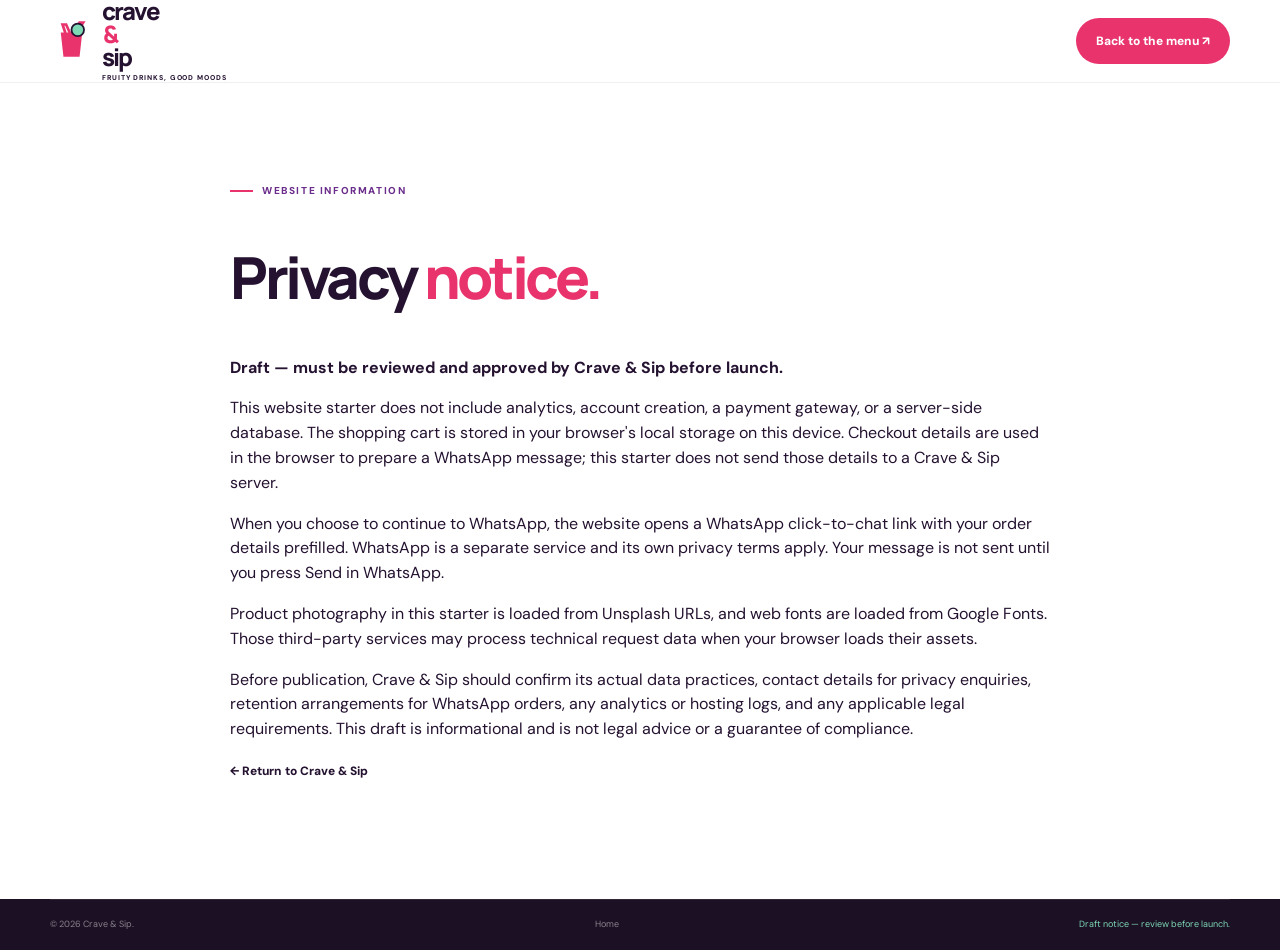
<file: privacy.html>
<!doctype html>
<html lang="en">
<head>
  <meta charset="utf-8">
  <meta name="viewport" content="width=device-width, initial-scale=1">
  <meta name="description" content="Draft privacy notice for the Crave & Sip website starter.">
  <title>Privacy Notice — Crave & Sip</title>
  <link rel="stylesheet" href="styles.css">
</head>
<body>
  <header class="site-header">
    <div class="container nav-wrap">
      <a class="brand" href="index.html#home" aria-label="Crave and Sip home">
        <span class="brand-mark" aria-hidden="true"><svg viewBox="0 0 48 48"><path d="M12 14h24l-3 27H15z" fill="currentColor"/><path d="M17 14 14 5h4l4 9M28 14l5-11h4l-7 11" fill="none" stroke="currentColor" stroke-width="3" stroke-linecap="round"/><circle cx="31" cy="11" r="7" fill="#7ED9B5" stroke="#241230" stroke-width="2"/></svg></span>
        <span class="brand-type">crave<span>&</span>sip<small>FRUITY DRINKS, GOOD MOODS</small></span>
      </a>
      <a class="button button-pink" href="index.html#menu">Back to the menu ↗</a>
    </div>
  </header>
  <main class="section-pad">
    <article class="container" style="max-width:820px">
      <p class="eyebrow"><span class="eyebrow-line"></span> WEBSITE INFORMATION</p>
      <h1 style="font:800 clamp(38px,6vw,58px)/1.05 var(--heading-font);letter-spacing:-.06em">Privacy <em style="color:var(--berry-pink);font-style:normal">notice.</em></h1>
      <p><strong>Draft — must be reviewed and approved by Crave & Sip before launch.</strong></p>
      <p>This website starter does not include analytics, account creation, a payment gateway, or a server-side database. The shopping cart is stored in your browser's local storage on this device. Checkout details are used in the browser to prepare a WhatsApp message; this starter does not send those details to a Crave & Sip server.</p>
      <p>When you choose to continue to WhatsApp, the website opens a WhatsApp click-to-chat link with your order details prefilled. WhatsApp is a separate service and its own privacy terms apply. Your message is not sent until you press Send in WhatsApp.</p>
      <p>Product photography in this starter is loaded from Unsplash URLs, and web fonts are loaded from Google Fonts. Those third-party services may process technical request data when your browser loads their assets.</p>
      <p>Before publication, Crave & Sip should confirm its actual data practices, contact details for privacy enquiries, retention arrangements for WhatsApp orders, any analytics or hosting logs, and any applicable legal requirements. This draft is informational and is not legal advice or a guarantee of compliance.</p>
      <p><a class="text-link" href="index.html#home">← Return to Crave & Sip</a></p>
    </article>
  </main>
  <footer class="site-footer"><div class="container footer-bottom"><span>© <span id="year"></span> Crave & Sip.</span><a href="index.html">Home</a><span class="footer-note">Draft notice — review before launch.</span></div></footer>
  <script>document.getElementById("year").textContent = new Date().getFullYear();</script>
</body>
</html>
</file>
<file: styles.css>
@import url('https://fonts.googleapis.com/css2?family=DM+Sans:wght@400;500;600;700&family=Manrope:wght@400;500;600;700;800&display=swap');

:root {
  --berry-pink: #E8336D;
  --grape-purple: #6B2D8B;
  --soft-blush: #FFF0F4;
  --mint: #7ED9B5;
  --dark-ink: #241230;
  --white: #FFFFFF;
  --cream: #FFFBFC;
  --muted: #776C7A;
  --border: #E9DDE4;
  --heading-font: 'Manrope', 'Arial Rounded MT Bold', sans-serif;
  --body-font: 'DM Sans', Arial, sans-serif;
  --container: 1180px;
  --radius-card: 24px;
  --shadow-soft: 0 18px 60px rgba(36, 18, 48, .09);
}

* { box-sizing: border-box; }
html { scroll-behavior: smooth; scroll-padding-top: 100px; }
body { margin: 0; color: var(--dark-ink); background: var(--white); font-family: var(--body-font); font-size: 16px; line-height: 1.55; -webkit-font-smoothing: antialiased; }
body.overlay-open { overflow: hidden; }
img { display: block; max-width: 100%; }
a { color: inherit; text-decoration: none; }
button, input, textarea { font: inherit; }
button, a { -webkit-tap-highlight-color: transparent; }
button { color: inherit; }
button:focus-visible, a:focus-visible, input:focus-visible, textarea:focus-visible, summary:focus-visible { outline: 3px solid var(--grape-purple); outline-offset: 3px; }
::selection { background: var(--mint); color: var(--dark-ink); }
.container { width: min(var(--container), calc(100% - 48px)); margin-inline: auto; }
.section-pad { padding-block: 100px; }
.skip-link { position: absolute; left: 12px; top: -80px; z-index: 999; padding: 10px 16px; background: var(--dark-ink); color: white; border-radius: 8px; }
.skip-link:focus { top: 12px; }
.announcement { min-height: 36px; display: flex; align-items: center; justify-content: center; gap: 9px; padding: 7px 18px; color: var(--white); background: var(--dark-ink); font-size: 11px; letter-spacing: .04em; text-align: center; }
.announcement a { font-weight: 700; color: var(--mint); margin-left: 8px; }
.announcement-dot { width: 6px; height: 6px; border-radius: 50%; background: var(--mint); }
.site-header { position: sticky; top: 0; z-index: 30; background: rgba(255,255,255,.94); border-bottom: 1px solid rgba(36,18,48,.07); backdrop-filter: blur(14px); }
.nav-wrap { min-height: 82px; display: flex; align-items: center; justify-content: space-between; gap: 28px; }
.brand { display: inline-flex; align-items: center; gap: 9px; flex-shrink: 0; color: var(--dark-ink); }
.brand-mark { display: inline-flex; width: 43px; height: 43px; align-items: center; justify-content: center; color: var(--berry-pink); }
.brand-mark svg { width: 100%; height: 100%; }
.brand-type { display: flex; flex-direction: column; font-family: var(--heading-font); font-size: 24px; font-weight: 800; letter-spacing: -.08em; line-height: .95; }
.brand-type > span { color: var(--berry-pink); padding-inline: 1px; }
.brand-type small { margin-top: 6px; font-family: var(--body-font); font-size: 7px; font-weight: 700; letter-spacing: .13em; }
.primary-nav { display: flex; align-items: center; gap: clamp(16px, 2.2vw, 32px); margin-left: auto; }
.primary-nav a { font-size: 12px; font-weight: 700; transition: color .2s; }
.primary-nav a:hover { color: var(--berry-pink); }
.nav-actions { display: flex; align-items: center; gap: 16px; }
.cart-trigger { border: 0; background: transparent; display: flex; align-items: center; gap: 7px; padding: 8px 0; font-size: 12px; font-weight: 700; cursor: pointer; }
.cart-trigger svg { width: 20px; height: 20px; }
.cart-count { display: inline-flex; min-width: 20px; height: 20px; padding-inline: 5px; justify-content: center; align-items: center; border-radius: 100px; background: var(--soft-blush); color: var(--berry-pink); font-size: 10px; font-weight: 800; }
.button { display: inline-flex; justify-content: center; align-items: center; gap: 15px; min-height: 46px; padding: 12px 20px; border: 0; border-radius: 100px; font-size: 12px; font-weight: 800; cursor: pointer; transition: transform .2s, box-shadow .2s, background .2s; }
.button:hover { transform: translateY(-2px); box-shadow: 0 8px 24px rgba(36,18,48,.13); }
.button:disabled { opacity: .45; cursor: not-allowed; transform: none; box-shadow: none; }
.button-pink { color: var(--white); background: var(--berry-pink); }
.button-pink:hover { background: #d72660; }
.button-dark { color: var(--white); background: var(--dark-ink); }
.button-mint { color: var(--dark-ink); background: var(--mint); }
.button-large { min-height: 54px; padding-inline: 26px; }
.button-full { width: 100%; }
.nav-order { padding: 11px 17px; min-height: 42px; font-size: 11px; }
.menu-toggle { display: none; }

.hero { position: relative; overflow: hidden; padding-top: 82px; padding-bottom: 68px; background: var(--soft-blush); }
.hero-grid { display: grid; grid-template-columns: 1.02fr .98fr; align-items: center; gap: 52px; position: relative; z-index: 2; }
.eyebrow { display: flex; align-items: center; gap: 9px; margin: 0 0 18px; color: var(--grape-purple); font-size: 10px; font-weight: 800; letter-spacing: .16em; }
.eyebrow-line { display: inline-block; width: 23px; height: 2px; background: var(--berry-pink); }
.hero h1, h2, h3, p { margin-top: 0; }
.hero h1 { margin-bottom: 22px; font-family: var(--heading-font); font-size: clamp(43px, 5.1vw, 69px); line-height: 1.04; letter-spacing: -.065em; font-weight: 800; }
h1 em, h2 em { color: var(--berry-pink); font-style: normal; }
.hero h1 > span { color: var(--grape-purple); }
.hero-description { max-width: 470px; margin-bottom: 28px; color: #66566C; font-size: 15px; line-height: 1.8; }
.hero-actions { display: flex; flex-wrap: wrap; align-items: center; gap: 22px; }
.text-link { display: inline-flex; align-items: center; gap: 9px; color: var(--dark-ink); font-size: 12px; font-weight: 800; }
.text-link:hover { color: var(--berry-pink); }
.text-link-purple { color: var(--grape-purple); }
.hero-footnote { display: flex; align-items: center; gap: 9px; margin-top: 34px; color: #796B7D; font-size: 10px; font-weight: 600; }
.sparkle { color: var(--berry-pink); font-size: 18px; }
.footnote-divider { width: 22px; height: 1px; background: #D8C5D0; }
.hero-visual { position: relative; min-height: 480px; }
.hero-photo { position: absolute; overflow: hidden; border: 7px solid var(--white); box-shadow: var(--shadow-soft); }
.hero-photo img { width: 100%; height: 100%; object-fit: cover; }
.hero-photo-main { width: 72%; height: 410px; top: 18px; right: 4%; border-radius: 170px 170px 34px 34px; transform: rotate(3deg); }
.hero-photo-small { width: 39%; height: 200px; bottom: 12px; left: 0; border-radius: 100px 100px 28px 28px; transform: rotate(-7deg); }
.hero-sticker { position: absolute; z-index: 3; display: flex; align-items: center; justify-content: center; flex-direction: column; width: 98px; height: 98px; border-radius: 50%; text-align: center; font-family: var(--heading-font); font-size: 11px; font-weight: 800; line-height: 1.15; box-shadow: 0 10px 30px rgba(36,18,48,.13); }
.hero-sticker b { margin-top: 5px; font-size: 17px; }
.sticker-pink { top: 35px; left: 1%; color: var(--white); background: var(--berry-pink); transform: rotate(-12deg); }
.sticker-mint { right: -2%; bottom: 64px; color: var(--dark-ink); background: var(--mint); transform: rotate(10deg); }
.hero-caption { position: absolute; right: 8%; bottom: -3px; display: flex; align-items: center; gap: 7px; color: var(--dark-ink); font-size: 10px; font-weight: 700; }
.caption-dot { width: 7px; height: 7px; border-radius: 50%; background: var(--berry-pink); }
.hero-orbit { position: absolute; border: 1px solid rgba(107,45,139,.12); border-radius: 50%; pointer-events: none; }
.orbit-one { width: 480px; height: 480px; right: -180px; top: -240px; }
.orbit-two { width: 340px; height: 340px; left: -250px; bottom: -210px; }
.hero-bottom-bar { display: flex; justify-content: space-between; gap: 18px; margin: 60px auto 0; padding-top: 18px; border-top: 1px solid #EAD8E2; color: #8A7587; font-size: 9px; font-weight: 800; letter-spacing: .15em; width: min(var(--container), calc(100% - 48px)); }

.menu-section { background: var(--white); }
.section-heading { display: flex; justify-content: space-between; align-items: end; gap: 32px; }
.section-heading h2, .promise-copy h2, .faq-intro h2 { margin-bottom: 12px; font-family: var(--heading-font); font-size: clamp(35px, 4vw, 52px); line-height: 1.08; letter-spacing: -.06em; }
.section-intro { margin-bottom: 0; color: var(--muted); font-size: 13px; }
.menu-heading-note { display: flex; align-items: center; gap: 10px; padding: 13px 17px; border: 1px solid var(--border); border-radius: 15px; color: var(--muted); font-size: 10px; line-height: 1.5; }
.menu-heading-note strong { color: var(--dark-ink); font-size: 11px; }
.note-star { color: var(--berry-pink); font-size: 26px; }
.provisional-notice { display: flex; align-items: flex-start; gap: 10px; margin-top: 28px; padding: 12px 15px; border: 1px solid #F2D4DF; border-radius: 12px; color: #6B4B5A; background: #FFFAFC; font-size: 11px; line-height: 1.6; }
.provisional-notice > span:first-child { color: var(--berry-pink); font-size: 15px; }
.menu-toolbar { display: flex; justify-content: space-between; align-items: center; gap: 20px; margin: 30px 0 20px; }
.filter-list { display: flex; flex-wrap: wrap; gap: 8px; }
.filter-button { padding: 9px 15px; border: 1px solid var(--border); border-radius: 100px; background: var(--white); color: #746778; font-size: 11px; font-weight: 700; cursor: pointer; transition: all .2s; }
.filter-button:hover, .filter-button.is-active { border-color: var(--dark-ink); background: var(--dark-ink); color: var(--white); }
.menu-count { color: var(--muted); font-size: 10px; white-space: nowrap; }
.product-grid { display: grid; grid-template-columns: repeat(4, minmax(0, 1fr)); gap: 22px; }
.product-card { min-width: 0; overflow: hidden; border: 1px solid #EFE6EB; border-radius: 18px; background: var(--white); transition: transform .25s, box-shadow .25s; }
.product-card:hover { transform: translateY(-4px); box-shadow: var(--shadow-soft); }
.product-image { position: relative; height: 225px; overflow: hidden; background: var(--soft-blush); }
.product-image img { width: 100%; height: 100%; object-fit: cover; transition: transform .5s; }
.product-card:hover .product-image img { transform: scale(1.05); }
.product-image-berry { background: #F8D5E0; }
.product-image-mint { background: #D8F4E8; }
.product-image-purple { background: #E9D7F0; }
.product-image-orange { background: #FFE0C6; }
.product-image-yellow { background: #FFF1BD; }
.product-image-pink { background: #FFE0EA; }
.product-badge { position: absolute; top: 12px; left: 12px; padding: 6px 9px; border-radius: 100px; background: rgba(255,255,255,.92); color: var(--dark-ink); font-size: 9px; font-weight: 800; }
.quick-add { position: absolute; right: 12px; bottom: 12px; display: grid; place-items: center; width: 38px; height: 38px; border: 0; border-radius: 50%; background: var(--berry-pink); color: white; font-size: 25px; line-height: 1; cursor: pointer; box-shadow: 0 5px 15px rgba(36,18,48,.15); }
.quick-add:hover { background: var(--dark-ink); }
.product-info { padding: 17px 16px 15px; }
.product-meta { display: flex; justify-content: space-between; gap: 10px; color: #8E7F90; font-size: 9px; font-weight: 700; text-transform: uppercase; letter-spacing: .08em; }
.product-info h3 { margin: 8px 0 6px; font-family: var(--heading-font); font-size: 16px; line-height: 1.25; letter-spacing: -.04em; }
.product-info p { min-height: 42px; margin-bottom: 15px; color: var(--muted); font-size: 10px; line-height: 1.6; }
.product-buy { display: flex; justify-content: space-between; align-items: center; gap: 8px; padding-top: 12px; border-top: 1px solid #F0E7EC; }
.product-buy strong { font-family: var(--heading-font); font-size: 14px; white-space: nowrap; }
.add-button { display: inline-flex; align-items: center; gap: 6px; border: 0; background: transparent; color: var(--berry-pink); font-size: 10px; font-weight: 800; cursor: pointer; white-space: nowrap; }
.add-button span { font-size: 17px; }
.menu-bottom { display: flex; justify-content: space-between; align-items: center; gap: 20px; margin-top: 34px; padding-top: 25px; border-top: 1px solid var(--border); }
.menu-bottom p { margin: 0; color: var(--muted); font-size: 12px; }

.promise-section { background: var(--soft-blush); }
.promise-grid { display: grid; grid-template-columns: .9fr 1.1fr; align-items: center; gap: clamp(45px, 8vw, 110px); }
.promise-visual { position: relative; min-height: 510px; }
.promise-visual > img { width: 86%; height: 480px; object-fit: cover; border-radius: 180px 180px 24px 24px; }
.promise-stamp { position: absolute; right: 0; bottom: 18px; display: flex; flex-direction: column; align-items: center; justify-content: center; width: 155px; height: 155px; border: 7px solid var(--soft-blush); border-radius: 50%; background: var(--mint); text-align: center; transform: rotate(9deg); }
.promise-stamp span { font-size: 8px; font-weight: 800; letter-spacing: .13em; }
.promise-stamp strong { margin: 5px 0; font-family: var(--heading-font); font-size: 22px; line-height: .95; letter-spacing: -.06em; }
.promise-copy > p:not(.eyebrow) { color: #6E6072; font-size: 13px; line-height: 1.9; }
.promise-copy .text-link { margin-top: 8px; }
.promise-values { display: grid; grid-template-columns: repeat(3, 1fr); gap: 15px; margin-top: 37px; padding-top: 23px; border-top: 1px solid #E6D1DC; }
.promise-values > div { display: flex; flex-direction: column; align-items: flex-start; gap: 5px; }
.value-icon { display: grid; place-items: center; width: 31px; height: 31px; margin-bottom: 4px; border-radius: 10px; font-size: 15px; font-weight: 800; }
.value-pink { background: #FAD0DE; color: var(--berry-pink); }
.value-purple { background: #E7D8F0; color: var(--grape-purple); }
.value-mint { background: #D2F4E6; color: #276C54; }
.promise-values strong { font-family: var(--heading-font); font-size: 11px; }
.promise-values small { color: var(--muted); font-size: 9px; line-height: 1.4; }

.moments-section { background: var(--white); }
.moments-heading { margin-bottom: 32px; }
.moments-heading .section-intro { max-width: 240px; line-height: 1.8; }
.moments-grid { display: grid; grid-template-columns: repeat(3, 1fr); gap: 18px; }
.moment-card { position: relative; display: flex; min-height: 310px; flex-direction: column; justify-content: space-between; overflow: hidden; padding: 23px; border-radius: 20px; isolation: isolate; transition: transform .2s; }
.moment-card:hover { transform: translateY(-4px); }
.moment-card::after { content: ""; position: absolute; z-index: -1; inset: 0; background: linear-gradient(180deg, rgba(36,18,48,.02) 15%, rgba(36,18,48,.75) 100%); }
.moment-student { background: #E8336D url('https://images.unsplash.com/photo-1532634896-26909d0d4b4c?auto=format&fit=crop&w=800&q=80') center/cover; }
.moment-work { background: #6B2D8B url('https://images.unsplash.com/photo-1527761939622-911b9b4f9e8c?auto=format&fit=crop&w=800&q=80') center/cover; }
.moment-party { background: #E8A13A url('https://images.unsplash.com/photo-1497534446932-c925b458314e?auto=format&fit=crop&w=800&q=80') center/cover; }
.moment-number { align-self: flex-start; padding: 7px 10px; border: 1px solid rgba(255,255,255,.55); border-radius: 100px; color: white; font-size: 8px; font-weight: 800; letter-spacing: .13em; }
.moment-card h3 { margin-bottom: 5px; color: white; font-family: var(--heading-font); font-size: 27px; line-height: 1.1; letter-spacing: -.05em; }
.moment-card p { max-width: 230px; margin-bottom: 14px; color: rgba(255,255,255,.85); font-size: 11px; }
.moment-arrow { display: inline-grid; place-items: center; width: 35px; height: 35px; border-radius: 50%; background: var(--mint); color: var(--dark-ink); font-size: 18px; font-weight: 800; }

.group-section { padding-top: 45px; padding-bottom: 100px; }
.group-panel { display: grid; grid-template-columns: 1fr .92fr; gap: 35px; align-items: center; overflow: hidden; padding: 58px; border-radius: 28px; background: var(--grape-purple); color: white; }
.eyebrow-light { color: var(--mint); }
.eyebrow-light .eyebrow-line { background: var(--mint); }
.group-copy h2, .closing-inner h2 { margin-bottom: 20px; font-family: var(--heading-font); font-size: clamp(42px, 4.5vw, 60px); line-height: .99; letter-spacing: -.065em; }
.group-copy h2 em, .closing-inner h2 em { color: var(--mint); }
.group-copy > p:not(.eyebrow) { max-width: 440px; margin-bottom: 20px; color: rgba(255,255,255,.8); font-size: 12px; line-height: 1.85; }
.group-list { display: grid; grid-template-columns: 1fr 1fr; gap: 9px 12px; margin: 0 0 28px; padding: 0; list-style: none; color: white; font-size: 10px; }
.group-list li { display: flex; gap: 7px; align-items: flex-start; }
.group-list li span { color: var(--mint); font-weight: 800; }
.group-small { display: block; margin-top: 13px; color: rgba(255,255,255,.62); font-size: 9px; }
.group-visual { position: relative; min-height: 380px; }
.group-visual > img { position: absolute; inset: 0; width: 100%; height: 100%; object-fit: cover; border: 7px solid rgba(255,255,255,.18); border-radius: 160px 160px 24px 24px; }
.group-badge { position: absolute; right: -12px; bottom: 0; display: flex; flex-direction: column; align-items: center; justify-content: center; width: 135px; height: 135px; border: 7px solid var(--grape-purple); border-radius: 50%; background: var(--berry-pink); text-align: center; transform: rotate(9deg); }
.group-badge span { font-size: 7px; font-weight: 800; letter-spacing: .13em; }
.group-badge strong { margin: 6px 0; font-family: var(--heading-font); font-size: 20px; line-height: .95; letter-spacing: -.06em; }

.faq-section { background: var(--soft-blush); }
.faq-layout { display: grid; grid-template-columns: .75fr 1.25fr; gap: clamp(45px, 8vw, 100px); }
.faq-intro > p:not(.eyebrow) { max-width: 290px; margin: 18px 0 22px; color: var(--muted); font-size: 12px; line-height: 1.8; }
.faq-list details { border-bottom: 1px solid #E6D3DE; }
.faq-list details:first-child { border-top: 1px solid #E6D3DE; }
.faq-list summary { display: flex; justify-content: space-between; align-items: center; gap: 18px; padding: 20px 0; font-family: var(--heading-font); font-size: 13px; font-weight: 800; cursor: pointer; list-style: none; }
.faq-list summary::-webkit-details-marker { display: none; }
.faq-list summary span { display: grid; place-items: center; flex: 0 0 26px; width: 26px; height: 26px; border: 1px solid #E2C8D5; border-radius: 50%; color: var(--berry-pink); font-size: 18px; font-weight: 400; transition: transform .2s; }
.faq-list details[open] summary span { transform: rotate(45deg); }
.faq-list details p { max-width: 610px; padding: 0 40px 18px 0; margin-bottom: 0; color: #746778; font-size: 11px; line-height: 1.85; }

.closing-section { overflow: hidden; background: var(--dark-ink); color: white; text-align: center; }
.closing-inner { position: relative; padding-block: 95px 100px; }
.closing-spark { display: grid; place-items: center; width: 48px; height: 48px; margin: 0 auto 20px; border-radius: 50%; background: var(--berry-pink); color: white; font-size: 24px; }
.closing-inner .eyebrow { justify-content: center; }
.closing-inner h2 { margin-bottom: 18px; font-size: clamp(46px, 5.4vw, 70px); }
.closing-inner > p:not(.eyebrow) { max-width: 400px; margin: 0 auto 27px; color: rgba(255,255,255,.68); font-size: 12px; }
.closing-fruit { position: absolute; color: var(--berry-pink); opacity: .8; }
.fruit-one { top: 90px; left: 12%; font-size: 95px; transform: rotate(-17deg); }
.fruit-two { right: 13%; bottom: 75px; color: var(--mint); font-size: 90px; }

.site-footer { background: #1C1024; color: white; }
.footer-main { display: grid; grid-template-columns: 1.2fr .65fr .95fr 1fr; gap: 38px; padding-block: 54px 44px; }
.brand-footer { color: white; }
.brand-footer .brand-type { color: white; }
.footer-brand-block > p { margin: 17px 0 0; color: rgba(255,255,255,.6); font-size: 11px; line-height: 1.8; }
.footer-links { display: flex; flex-direction: column; align-items: flex-start; gap: 11px; color: rgba(255,255,255,.63); font-size: 10px; }
.footer-links strong { margin-bottom: 5px; color: white; font-size: 11px; }
.footer-links a:hover { color: var(--mint); }
.footer-cta { display: flex; flex-direction: column; align-items: flex-start; gap: 12px; }
.footer-cta span { color: var(--mint); font-size: 9px; font-weight: 800; letter-spacing: .12em; }
.footer-cta a { padding-bottom: 5px; border-bottom: 1px solid var(--berry-pink); color: white; font-family: var(--heading-font); font-size: 13px; font-weight: 800; }
.footer-bottom { display: flex; justify-content: space-between; gap: 18px; padding-block: 18px; border-top: 1px solid rgba(255,255,255,.1); color: rgba(255,255,255,.48); font-size: 9px; }
.footer-bottom a:hover { color: white; }
.footer-note { color: var(--mint); }

.toast { position: fixed; z-index: 90; left: 50%; bottom: 26px; max-width: calc(100% - 32px); padding: 13px 19px; border-radius: 100px; background: var(--dark-ink); color: white; font-size: 12px; font-weight: 700; box-shadow: var(--shadow-soft); opacity: 0; pointer-events: none; transform: translate(-50%, 12px); transition: opacity .2s, transform .2s; }
.toast.is-visible { opacity: 1; transform: translate(-50%, 0); }

.drawer-backdrop { position: fixed; z-index: 50; inset: 0; background: rgba(24,10,29,.46); backdrop-filter: blur(3px); }
.cart-drawer { position: fixed; z-index: 51; top: 0; right: 0; display: flex; flex-direction: column; width: min(480px, 100%); height: 100dvh; background: white; box-shadow: -20px 0 70px rgba(36,18,48,.16); transform: translateX(105%); transition: transform .28s ease; }
.cart-drawer.is-open { transform: translateX(0); }
.drawer-header { display: flex; align-items: flex-start; justify-content: space-between; gap: 20px; padding: 28px 28px 22px; border-bottom: 1px solid var(--border); }
.drawer-header .eyebrow, .checkout-header .eyebrow { margin-bottom: 7px; font-size: 9px; }
.drawer-header h2, .checkout-header h2 { margin: 0; font-family: var(--heading-font); font-size: 28px; line-height: 1.1; letter-spacing: -.05em; }
.drawer-header h2 span { color: var(--berry-pink); }
.icon-button { display: grid; place-items: center; flex: 0 0 36px; width: 36px; height: 36px; border: 1px solid var(--border); border-radius: 50%; background: white; color: var(--dark-ink); font-size: 25px; line-height: 1; cursor: pointer; }
.drawer-content { flex: 1; overflow: auto; padding: 6px 28px 24px; }
.cart-line { display: grid; grid-template-columns: 78px minmax(0, 1fr) auto; gap: 13px; padding: 18px 0; border-bottom: 1px solid #F0E7EC; }
.cart-line > img { width: 78px; height: 88px; border-radius: 12px; object-fit: cover; background: var(--soft-blush); }
.cart-line-info { min-width: 0; }
.cart-line-info > strong { display: block; margin: 4px 0 3px; font-family: var(--heading-font); font-size: 12px; line-height: 1.3; }
.cart-line-info > small { color: var(--muted); font-size: 9px; }
.quantity-control { display: inline-flex; align-items: center; gap: 12px; margin-top: 10px; padding: 3px; border: 1px solid var(--border); border-radius: 100px; }
.quantity-control button { display: grid; place-items: center; width: 23px; height: 23px; border: 0; border-radius: 50%; background: var(--soft-blush); color: var(--dark-ink); font-size: 15px; cursor: pointer; }
.quantity-control span { min-width: 10px; text-align: center; font-size: 10px; font-weight: 800; }
.cart-line-end { display: flex; flex-direction: column; align-items: flex-end; gap: 14px; padding-top: 5px; }
.cart-line-end > strong { font-size: 11px; white-space: nowrap; }
.remove-item { padding: 0; border: 0; background: transparent; color: #9C7488; font-size: 9px; text-decoration: underline; cursor: pointer; }
.drawer-footer { padding: 21px 28px 24px; border-top: 1px solid var(--border); box-shadow: 0 -8px 30px rgba(36,18,48,.03); }
.drawer-footer.is-empty { display: none; }
.subtotal-row { display: flex; justify-content: space-between; align-items: center; font-size: 12px; }
.subtotal-row strong { font-family: var(--heading-font); font-size: 20px; }
.delivery-note { margin: 8px 0 17px; color: var(--muted); font-size: 10px; line-height: 1.6; }
.continue-link { display: block; width: 100%; margin-top: 13px; padding: 7px; border: 0; background: transparent; color: var(--grape-purple); font-size: 11px; font-weight: 800; text-align: center; cursor: pointer; }
.empty-cart { display: flex; min-height: 330px; flex-direction: column; align-items: center; justify-content: center; text-align: center; }
.empty-cart-icon { display: grid; place-items: center; width: 70px; height: 70px; margin-bottom: 18px; border-radius: 50%; background: var(--soft-blush); color: var(--berry-pink); font-size: 35px; }
.empty-cart h3 { max-width: 240px; margin-bottom: 8px; font-family: var(--heading-font); font-size: 20px; line-height: 1.2; }
.empty-cart p { max-width: 240px; margin-bottom: 20px; color: var(--muted); font-size: 11px; }

.checkout-modal, .order-preview-modal { position: fixed; z-index: 60; inset: 0; display: none; align-items: center; justify-content: center; overflow-y: auto; padding: 24px; background: rgba(24,10,29,.56); backdrop-filter: blur(4px); }
.checkout-modal.is-open, .order-preview-modal.is-open { display: flex; }
.checkout-card { width: min(720px, 100%); max-height: calc(100dvh - 48px); overflow: auto; padding: 30px; border-radius: 24px; background: white; box-shadow: 0 24px 90px rgba(24,10,29,.25); }
.checkout-header { display: flex; justify-content: space-between; align-items: flex-start; gap: 20px; margin-bottom: 25px; }
.checkout-header > div > p:last-child { margin: 9px 0 0; color: var(--muted); font-size: 11px; }
.form-grid { display: grid; grid-template-columns: 1fr 1fr; gap: 16px; }
.field { display: flex; flex-direction: column; gap: 6px; color: var(--dark-ink); font-size: 10px; font-weight: 800; }
.field > span { color: var(--berry-pink); }
.field > small:not(.field-error) { display: inline; color: var(--muted); font-size: 9px; font-weight: 500; }
.field-wide { grid-column: 1 / -1; }
.field input, .field textarea { width: 100%; min-height: 43px; padding: 11px 12px; border: 1px solid #E6D9E1; border-radius: 10px; background: #FFFCFD; color: var(--dark-ink); font-size: 11px; font-weight: 500; resize: vertical; }
.field input::placeholder, .field textarea::placeholder { color: #B2A5B1; }
.field input[aria-invalid="true"] { border-color: #C91E54; background: #FFF6F8; }
.field-error { min-height: 0; color: #B21C4A; font-size: 9px; font-weight: 600; }
.checkout-review { margin: 22px 0 12px; padding: 17px; border-radius: 14px; background: var(--soft-blush); }
.review-title, .checkout-review > div:not(.review-title) { display: flex; justify-content: space-between; gap: 16px; padding-block: 5px; font-size: 10px; }
.review-title { padding-bottom: 10px; border-bottom: 1px solid #E9D1DC; font-size: 11px; }
.review-title span { color: var(--muted); }
.checkout-review small { color: var(--muted); }
.review-subtotal { margin-top: 7px; padding-top: 11px !important; border-top: 1px solid #E9D1DC; font-size: 12px !important; }
.review-subtotal strong { font-family: var(--heading-font); font-size: 16px; }
.review-delivery strong { color: var(--grape-purple); font-size: 9px; }
.form-note { color: var(--muted); font-size: 10px; line-height: 1.7; }
.form-error-global { margin-bottom: 10px; color: #B21C4A; font-size: 11px; font-weight: 700; }
.reference-chip { display: inline-flex; margin-bottom: 18px; padding: 7px 11px; border-radius: 100px; background: var(--soft-blush); color: var(--grape-purple); font-size: 10px; font-weight: 800; }
.final-review-items { padding-block: 5px 12px; border-bottom: 1px solid var(--border); }
.final-review-row { display: flex; justify-content: space-between; gap: 18px; padding-block: 8px; font-size: 11px; }
.final-review-row small { display: block; color: var(--muted); font-size: 9px; }
.final-review-row strong { white-space: nowrap; }
.final-review-subtotal { padding-top: 15px; font-size: 13px; }
.final-review-subtotal strong { font-family: var(--heading-font); font-size: 18px; }
.final-customer { margin: 15px 0; padding: 15px; border-radius: 12px; background: #FFFAFC; font-size: 10px; }
.final-customer > strong { font-size: 11px; }
.final-customer p { margin: 5px 0 0; color: var(--muted); line-height: 1.6; overflow-wrap: anywhere; }
.preview-actions { margin-top: 18px; }

@media (max-width: 1050px) {
  .primary-nav { gap: 15px; }
  .primary-nav a { font-size: 11px; }
  .nav-actions { gap: 10px; }
  .nav-order { padding-inline: 13px; }
  .hero-grid { gap: 25px; }
  .hero-visual { min-height: 430px; }
  .hero-photo-main { height: 370px; }
  .product-grid { grid-template-columns: repeat(4, minmax(0, 1fr)); gap: 13px; }
  .product-image { height: 190px; }
  .product-info { padding: 14px 12px; }
  .product-info h3 { font-size: 14px; }
  .add-button { font-size: 9px; }
  .group-panel { padding: 40px; }
  .footer-main { gap: 22px; }
}
@media (max-width: 820px) {
  .section-pad { padding-block: 75px; }
  .nav-wrap { min-height: 72px; gap: 14px; }
  .menu-toggle { display: flex; flex-direction: column; justify-content: center; gap: 5px; width: 38px; height: 38px; margin-left: auto; border: 1px solid var(--border); border-radius: 50%; background: white; cursor: pointer; }
  .menu-toggle span { display: block; width: 14px; height: 2px; margin-inline: auto; background: var(--dark-ink); transition: transform .2s; }
  .menu-toggle[aria-expanded="true"] span:first-child { transform: translateY(3.5px) rotate(45deg); }
  .menu-toggle[aria-expanded="true"] span:last-child { transform: translateY(-3.5px) rotate(-45deg); }
  .primary-nav { position: absolute; top: 100%; left: 0; right: 0; display: none; flex-direction: column; align-items: stretch; gap: 0; padding: 8px 24px 18px; border-bottom: 1px solid var(--border); background: white; box-shadow: 0 20px 30px rgba(36,18,48,.06); }
  .primary-nav.is-open { display: flex; }
  .primary-nav a { padding: 13px 0; border-bottom: 1px solid #F2E8ED; font-size: 13px; }
  .primary-nav a:last-child { border-bottom: 0; }
  .nav-actions { margin-left: 0; }
  .cart-label { display: none; }
  .nav-order { min-height: 38px; font-size: 10px; }
  .hero { padding-top: 65px; }
  .hero-grid { grid-template-columns: 1fr 1fr; gap: 18px; }
  .hero h1 { font-size: clamp(39px, 6vw, 55px); }
  .hero-description { font-size: 13px; }
  .hero-visual { min-height: 360px; }
  .hero-photo-main { height: 320px; }
  .hero-photo-small { height: 145px; }
  .hero-sticker { width: 78px; height: 78px; font-size: 9px; }
  .hero-caption { right: 0; font-size: 8px; }
  .hero-bottom-bar { margin-top: 42px; font-size: 8px; }
  .product-grid { grid-template-columns: repeat(2, minmax(0, 1fr)); gap: 18px; }
  .product-image { height: 245px; }
  .product-info { padding: 16px; }
  .product-info h3 { font-size: 16px; }
  .product-info p { min-height: 0; }
  .promise-grid { gap: 40px; }
  .promise-visual { min-height: 400px; }
  .promise-visual > img { height: 380px; }
  .promise-stamp { width: 125px; height: 125px; }
  .promise-stamp strong { font-size: 18px; }
  .promise-values { grid-template-columns: 1fr; gap: 12px; }
  .promise-values > div { display: grid; grid-template-columns: 34px 1fr; column-gap: 8px; align-items: center; }
  .value-icon { grid-row: span 2; margin: 0; }
  .promise-values small { grid-column: 2; }
  .moment-card { min-height: 270px; padding: 16px; }
  .moment-card h3 { font-size: 22px; }
  .group-panel { grid-template-columns: 1fr  .8fr; padding: 32px; gap: 25px; }
  .group-visual { min-height: 330px; }
  .group-list { grid-template-columns: 1fr; }
  .faq-layout { gap: 40px; }
  .footer-main { grid-template-columns: 1fr 1fr; }
}
@media (max-width: 560px) {
  .container { width: min(var(--container), calc(100% - 32px)); }
  .section-pad { padding-block: 60px; }
  .announcement { font-size: 9px; flex-wrap: wrap; gap: 6px; }
  .announcement a { margin-left: 3px; }
  .brand-mark { width: 36px; height: 36px; }
  .brand-type { font-size: 21px; }
  .brand-type small { font-size: 6px; }
  .nav-wrap { min-height: 66px; gap: 9px; }
  .nav-actions { gap: 8px; }
  .nav-order { gap: 5px; padding: 9px 10px; font-size: 9px; }
  .cart-trigger svg { width: 19px; }
  .cart-count { min-width: 18px; height: 18px; font-size: 9px; }
  .hero { padding-top: 48px; padding-bottom: 32px; }
  .hero-grid { grid-template-columns: 1fr; gap: 24px; }
  .hero h1 { max-width: 500px; font-size: clamp(42px, 12vw, 59px); }
  .hero-description { max-width: 430px; font-size: 13px; }
  .hero-actions { gap: 16px; }
  .hero-actions .button { width: 100%; }
  .hero-actions .text-link { margin-inline: auto; }
  .hero-footnote { margin-top: 23px; }
  .hero-visual { width: 100%; min-height: 350px; max-width: 440px; margin-inline: auto; }
  .hero-photo-main { right: 7%; width: 70%; height: 315px; }
  .hero-photo-small { width: 37%; height: 150px; }
  .sticker-pink { left: 0; top: 20px; }
  .sticker-mint { right: 0; bottom: 45px; }
  .hero-caption { bottom: 0; right: 12%; }
  .hero-bottom-bar { width: calc(100% - 32px); display: grid; grid-template-columns: 1fr 1fr; row-gap: 11px; margin-top: 28px; font-size: 8px; }
  .section-heading { align-items: flex-start; flex-direction: column; gap: 18px; }
  .section-heading h2, .promise-copy h2, .faq-intro h2 { font-size: 39px; }
  .menu-heading-note { align-self: stretch; }
  .provisional-notice { margin-top: 22px; }
  .menu-toolbar { align-items: flex-start; flex-direction: column; gap: 13px; }
  .filter-list { gap: 6px; }
  .filter-button { padding: 8px 12px; font-size: 10px; }
  .product-grid { gap: 11px; }
  .product-image { height: 175px; }
  .product-badge { top: 8px; left: 8px; padding: 5px 7px; font-size: 8px; }
  .quick-add { right: 8px; bottom: 8px; width: 32px; height: 32px; }
  .product-info { padding: 12px 10px; }
  .product-meta { font-size: 8px; }
  .product-info h3 { font-size: 13px; }
  .product-info p { font-size: 9px; line-height: 1.5; }
  .product-buy { align-items: flex-start; flex-direction: column; gap: 6px; }
  .product-buy strong { font-size: 13px; }
  .add-button { padding: 0; font-size: 10px; }
  .menu-bottom { align-items: stretch; flex-direction: column; }
  .menu-bottom .button { width: 100%; }
  .promise-grid { grid-template-columns: 1fr; gap: 34px; }
  .promise-visual { min-height: 370px; width: 100%; max-width: 390px; }
  .promise-visual > img { width: 86%; height: 350px; }
  .promise-stamp { right: 0; bottom: 0; }
  .promise-values { grid-template-columns: repeat(3, 1fr); gap: 8px; }
  .promise-values > div { display: flex; align-items: flex-start; }
  .promise-values strong { font-size: 9px; }
  .promise-values small { font-size: 8px; }
  .value-icon { width: 28px; height: 28px; }
  .moments-heading .section-intro { max-width: none; }
  .moments-grid { grid-template-columns: 1fr; gap: 12px; }
  .moment-card { min-height: 245px; padding: 20px; }
  .moment-card h3 { font-size: 28px; }
  .group-section { padding-top: 15px; }
  .group-panel { grid-template-columns: 1fr; padding: 29px 23px 24px; gap: 30px; border-radius: 22px; }
  .group-copy h2 { font-size: 48px; }
  .group-list { grid-template-columns: 1fr 1fr; font-size: 9px; }
  .group-copy .button { width: 100%; }
  .group-visual { min-height: 310px; margin-right: 12px; }
  .group-badge { right: -20px; width: 120px; height: 120px; }
  .faq-layout { grid-template-columns: 1fr; gap: 32px; }
  .faq-list summary { font-size: 12px; }
  .closing-inner { padding-block: 70px 75px; }
  .closing-inner h2 { font-size: 48px; }
  .closing-inner > p:not(.eyebrow) { max-width: 290px; }
  .fruit-one { top: 45px; left: -12px; font-size: 54px; opacity: .45; }
  .fruit-two { right: -10px; bottom: 45px; font-size: 58px; opacity: .45; }
  .footer-main { grid-template-columns: 1fr 1fr; gap: 30px 18px; padding-block: 40px 30px; }
  .footer-brand-block { grid-column: 1 / -1; }
  .footer-cta { grid-column: 1 / -1; padding-top: 15px; border-top: 1px solid rgba(255,255,255,.1); }
  .footer-bottom { flex-wrap: wrap; gap: 10px 18px; font-size: 8px; }
  .checkout-modal, .order-preview-modal { padding: 10px; align-items: flex-end; }
  .checkout-card { max-height: calc(100dvh - 20px); padding: 22px 17px; border-radius: 22px 22px 12px 12px; }
  .checkout-header h2 { font-size: 24px; }
  .form-grid { gap: 12px; }
  .field { font-size: 9px; }
  .field input, .field textarea { min-height: 42px; padding: 10px; font-size: 11px; }
  .drawer-header { padding: 23px 18px 18px; }
  .drawer-content { padding-inline: 18px; }
  .drawer-footer { padding: 18px; }
  .cart-line { grid-template-columns: 64px minmax(0,1fr) auto; gap: 9px; }
  .cart-line > img { width: 64px; height: 76px; }
  .cart-line-end > strong { font-size: 10px; }
}
@media (prefers-reduced-motion: reduce) {
  *, *::before, *::after { scroll-behavior: auto !important; animation-duration: .01ms !important; animation-iteration-count: 1 !important; transition-duration: .01ms !important; }
}
</file>
